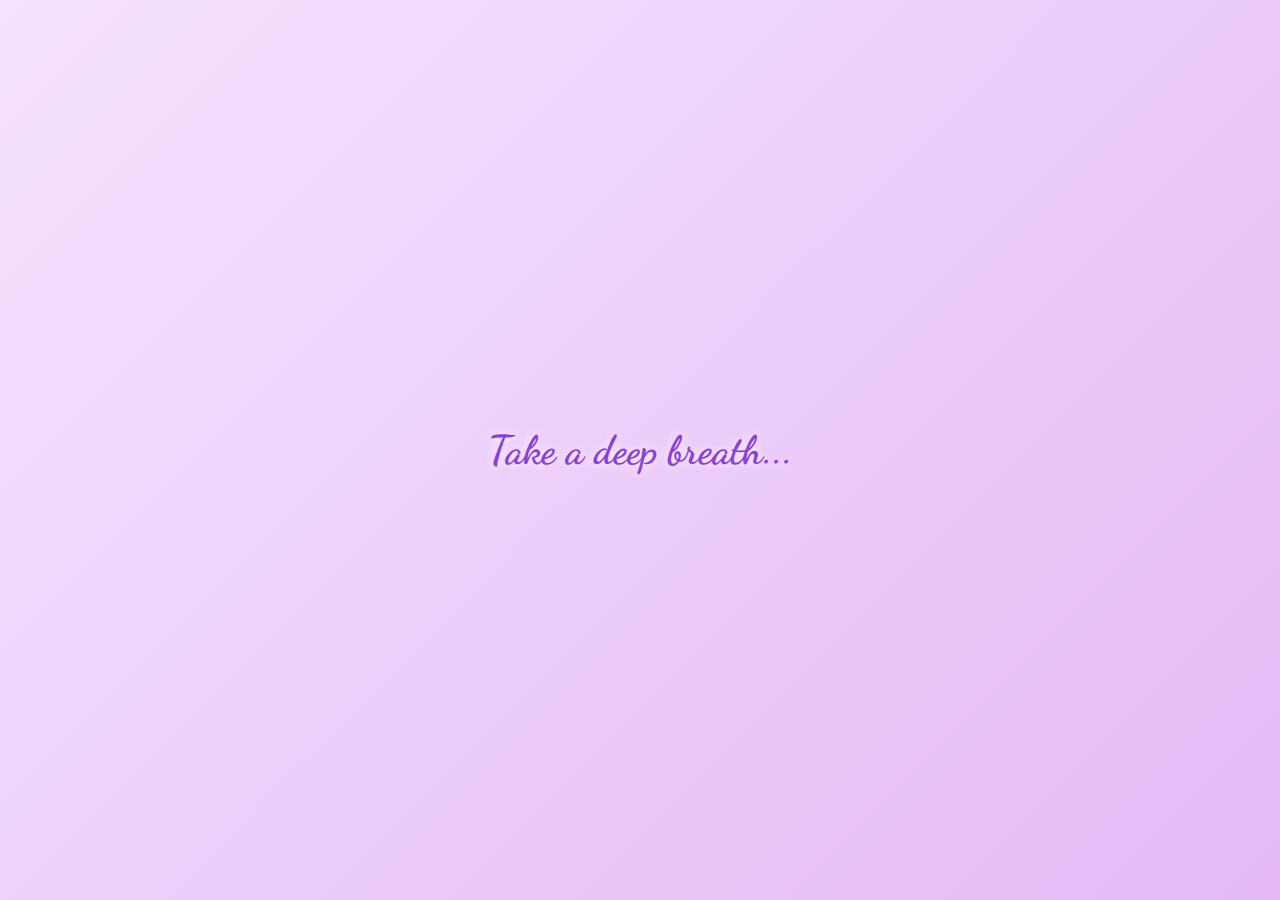
<file: index.html>
<!DOCTYPE html>
<html lang="en">
<head>
  <meta charset="UTF-8" />
  <meta name="viewport" content="width=device-width, initial-scale=1.0" />
  <title>Take a Deep Breath...</title>
  <link rel="stylesheet" href="style.css" />
</head>
<body>
  <!-- Step 1: Loading Screen -->
  <div id="loader" class="screen">
    <h1 class="fade-in">Take a deep breath...</h1>
  </div>

  <!-- Step 2: First Popup -->
  <div id="popup1" class="popup">
    <h2>Wanna know a secret? 💌</h2>
    <button onclick="showPopup2()">Click here to know</button>
  </div>

  <!-- Step 3: Love Question Popup -->
  <div id="popup2" class="popup">
    <h2>Do you love me? 💖</h2>
    <button onclick="handleAnswer('yes')">Yes</button>
    <button onclick="handleAnswer('no')">No</button>
  </div>

  <!-- Step 4: Guilt Trap Message -->
  <div id="popup3" class="popup">
    <h2>Aww, don’t lie 🥺</h2>
    <p>You know you do!</p>
    <button onclick="goBackToLoveQuestion()">Go Back</button>
  </div>

  <!-- Step 5: Surprise Popup -->
  <div id="popup4" class="popup">
    <h2>Yayyy! 💕</h2>
    <p>You just made my heart smile 💓</p>
    <button onclick="goToPuzzle()">Ready for a surprise?</button>
  </div>

  <script src="index.js"></script>
</body>
</html>
</file>
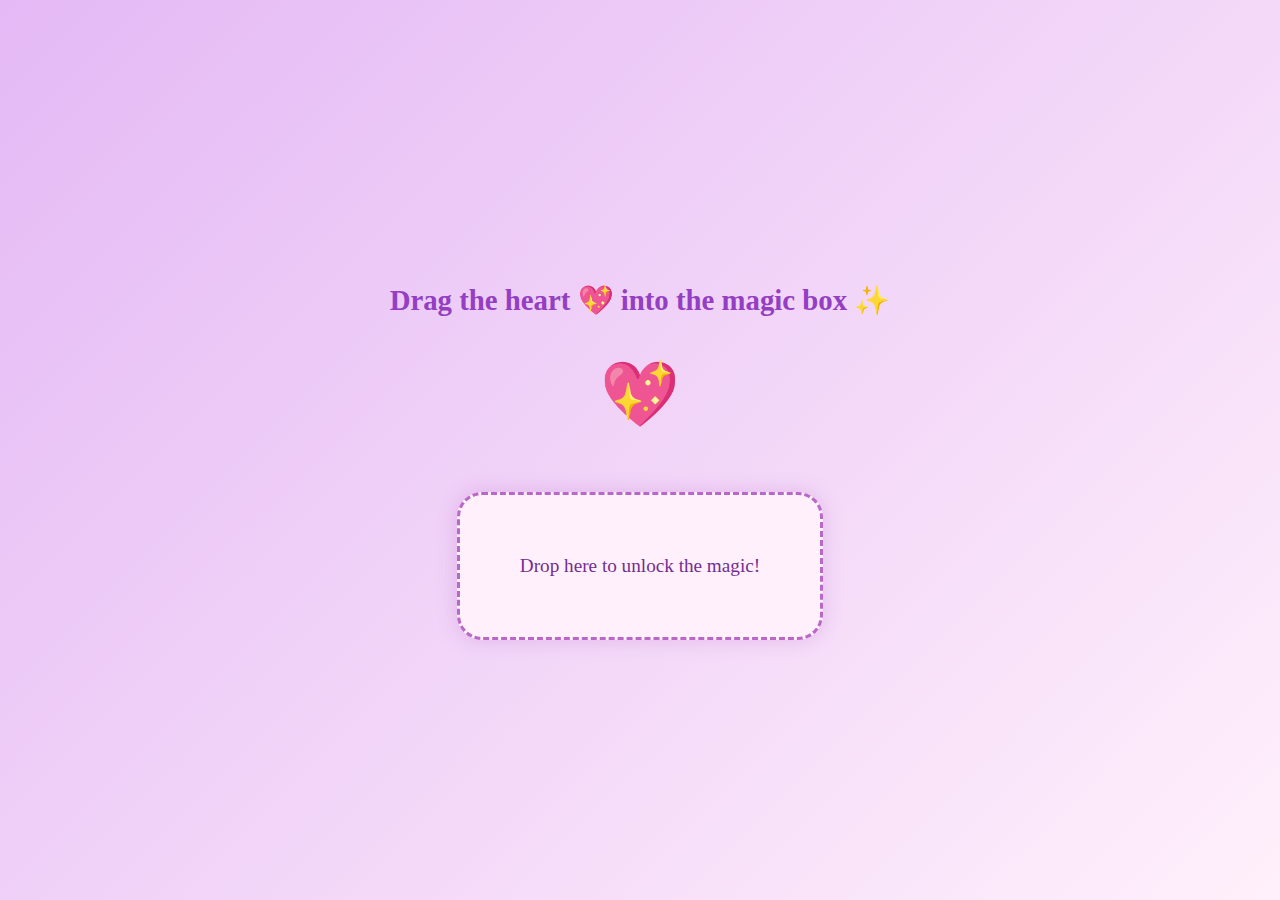
<file: puzzle.html>
<!DOCTYPE html>
<html lang="en">
<head>
  <meta charset="UTF-8" />
  <meta name="viewport" content="width=device-width, initial-scale=1.0" />
  <title>Unlock the Surprise</title>
  <link rel="stylesheet" href="puzzle.css" />
</head>
<body>
  <h2 class="puzzle-heading">Drag the heart 💖 into the magic box ✨</h2>

  <div id="heart" draggable="true" class="heart">💖</div>

  <div id="dropzone" class="dropzone">
    Drop here to unlock the magic!
  </div>

  <script src="puzzle.js"></script>
</body>
</html>
</file>
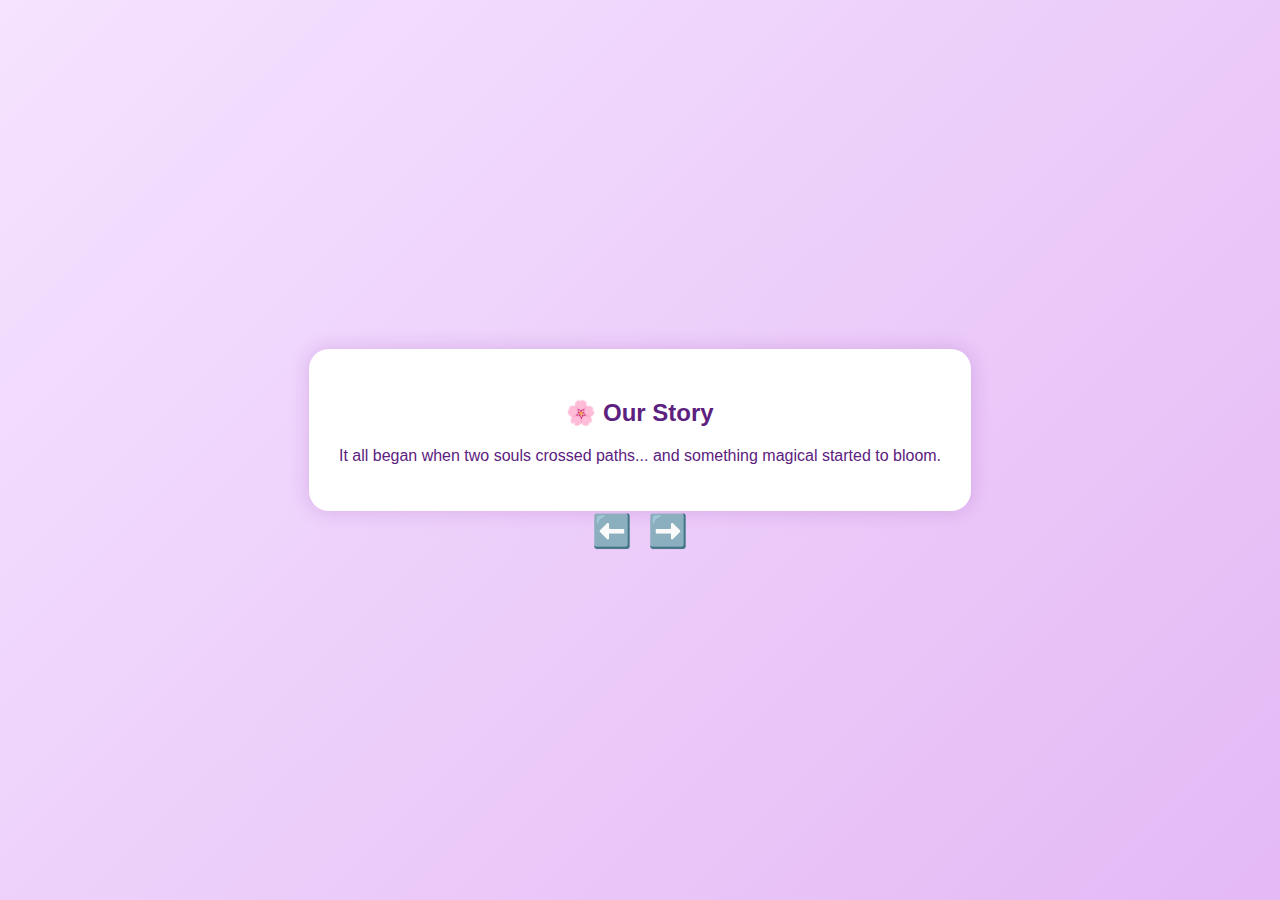
<file: storybook.html>
<!DOCTYPE html>
<html lang="en">
<head>
  <meta charset="UTF-8" />
  <meta name="viewport" content="width=device-width, initial-scale=1.0"/>
  <title>Our Magical Story 🌈</title>
  <link rel="stylesheet" href="storybook.css" />
</head>
<body>
  <div class="slider">

    <!-- 🌸 Our Story -->
    <div class="slide active">
      <h2>🌸 Our Story</h2>
      <p>It all began when two souls crossed paths... and something magical started to bloom.</p>
    </div>

    <!-- 📍 Our Journey -->
    <div class="slide">
      <h2>📍 Our Journey</h2>
      <ul class="timeline">
        <li><span>❤️</span> Our Journey Began <small>February 2022</small></li>
        <li><span>🎬</span> First Movie Together <small>1 March, 2022</small></li>
        <li><span>🤗</span> First Hug <small>8 March, 2022</small></li>
        <li><span>✈️</span> First Trip Together <small>5 May, 2022</small></li>
        <li><span>😢</span> First Fight & Patch-up <small>10 August, 2022</small></li>
        <li><span>🎄</span> First Christmas Together <small>25 December, 2022</small></li>
      </ul>
    </div>

    <!-- ⏳ Our Time Together -->
    <div class="slide">
      <h2>⏳ Our Time Together</h2>
      <div class="counter-box">
        <h3>As Friends</h3>
        <div class="counter">5 <span>Months</span> 6 <span>Days</span></div>
        <h3>As a Couple</h3>
        <div class="counter">3 <span>Months</span> 3 <span>Days</span> 16 <span>Hours</span></div>
        <p class="note">Every moment with you is a treasure! 💖</p>
      </div>
    </div>

    <!-- 📸 Memorable Moments -->
    <div class="slide">
      <h2>📸 Memorable Moments</h2>
      <div class="photo-grid">
        <img src="img1.jpg" alt="memory 1" />
        <img src="img1.jpg" alt="memory 2" />
        <img src="img1.jpg" alt="memory 3" />
        <img src="img1.jpg" alt="memory 4" />
        <img src="img1.jpg" alt="memory 5" />
        <img src="img1.jpg" alt="memory 6" />
      </div>
    </div>

    <!-- 💌 A Special Message -->
    <div class="slide">
      <h2>💌 A Special Message</h2>
      <div class="letter">
        <p>From the very first moment our paths crossed, life has felt more beautiful, more exciting, and more meaningful...</p>
        <p>You bring light even in the darkest days. Through ups and downs, laughter and tears — you’ve been my favorite part of every day.</p>
        <p class="signature">Forever yours,<br/>💖</p>
      </div>
    </div>

    <!-- 🌈 Our Story Continues -->
    <div class="slide">
      <h2>🌈 Our Story Continues</h2>
      <p>This is just a chapter — we have so many pages left to write together. Forever yours.</p>
    </div>

    <!-- Navigation Controls -->
    <div class="controls">
      <button onclick="prevSlide()">⬅️</button>
      <button onclick="nextSlide()">➡️</button>
    </div>
  </div>

  <script src="storybook.js"></script>
</body>
</html>
</file>
<file: style.css>
@import url('https://fonts.googleapis.com/css2?family=Dancing+Script&display=swap');

body {
  margin: 0;
  padding: 0;
  font-family: 'Dancing Script', cursive;
  background: linear-gradient(135deg, #f5e3ff, #e4b9f5);
  overflow: hidden;
  height: 100vh;
  display: flex;
  align-items: center;
  justify-content: center;
}

/* 🌬️ Loading Screen */
#loader {
  text-align: center;
}

.fade-in {
  font-size: 2.5rem;
  color: #8b3de4;
  animation: fadeIn 2.5s ease-in-out forwards, shimmer 5s infinite;
  text-shadow: 0 0 8px #fff;
}

@keyframes fadeIn {
  from { opacity: 0; transform: scale(0.9); }
  to { opacity: 1; transform: scale(1); }
}

@keyframes shimmer {
  0%, 100% { color: #8b3de4; }
  50% { color: #c577f5; }
}

/* 💌 Popup Base Style */
.popup {
  position: absolute;
  top: 50%;
  left: 50%;
  transform: translate(-50%, -50%) scale(0.9);
  background: #fef6ff;
  padding: 2rem;
  border-radius: 25px;
  box-shadow: 0 0 25px rgba(191, 148, 255, 0.4);
  text-align: center;
  opacity: 0;
  pointer-events: none;
  transition: all 0.4s ease;
  max-width: 90%;
  width: 320px;
}

.popup.show {
  opacity: 1;
  pointer-events: all;
  transform: translate(-50%, -50%) scale(1);
}
.hidden {
  display: none;
}

.popup h2 {
  margin: 0;
  font-size: 1.9rem;
  color: #7a1fa2;
}

.popup p {
  font-size: 1.2rem;
  color: #555;
}

/* 💫 Magical Button Style */
.popup button {
  background: linear-gradient(135deg, #d7a7ff, #b96fff);
  color: #fff;
  border: none;
  padding: 0.8rem 1.7rem;
  border-radius: 30px;
  font-size: 1.05rem;
  cursor: pointer;
  box-shadow: 0 4px 15px rgba(155, 89, 182, 0.4);
  transition: transform 0.3s ease, box-shadow 0.3s ease;
}

.popup button:hover {
  transform: scale(1.08);
  box-shadow: 0 6px 25px rgba(155, 89, 182, 0.5);
}

.hidden {
  display: none;
}
</file>
<file: puzzle.css>
body {
  margin: 0;
  padding: 0;
  background: linear-gradient(135deg, #e4b9f5, #fff0fb);
  font-family: 'Dancing Script', cursive;
  display: flex;
  flex-direction: column;
  align-items: center;
  justify-content: center;
  height: 100vh;
  text-align: center;
}

.puzzle-heading {
  font-size: 1.8rem;
  color: #943fc3;
  margin-bottom: 40px;
}

.heart {
  font-size: 4rem;
  cursor: grab;
  transition: transform 0.2s ease;
}

.heart:active {
  transform: scale(1.1);
}

.dropzone {
  margin-top: 60px;
  padding: 60px;
  border: 3px dashed #ba68c8;
  border-radius: 25px;
  background: #fff0fb;
  box-shadow: 0 0 20px rgba(186, 104, 200, 0.3);
  font-size: 1.2rem;
  color: #722e92;
}
</file>
<file: storybook.css>
/* General Styles */
body {
  margin: 0;
  padding: 0;
  font-family: 'Comic Sans MS', cursive, sans-serif;
  background: linear-gradient(135deg, #f5e3ff, #e4b9f5);
  color: #5c217e;
  overflow: hidden;
  text-align: center;
}

.slider {
  width: 100%;
  height: 100vh;
  display: flex;
  flex-direction: column;
  justify-content: center;
  align-items: center;
  position: relative;
  padding: 20px;
  box-sizing: border-box;
}

.slide {
  display: none;
  max-width: 90%;
  background: white;
  border-radius: 20px;
  padding: 30px;
  box-shadow: 0 0 20px rgba(123, 31, 162, 0.2);
  animation: fadeIn 0.6s ease-in-out;
}

.slide.active {
  display: block;
}

@keyframes fadeIn {
  from { opacity: 0; transform: scale(0.95); }
  to { opacity: 1; transform: scale(1); }
}


  controls {
  position: absolute;
  top: 50%;
  left: 0;
  right: 0;
  width: 100%;
  display: flex;
  justify-content: space-between;
  transform: translateY(-50%);
  padding: 0 20px;
  box-sizing: border-box;
  pointer-events: none;
}

.controls button {
  pointer-events: all;
  font-size: 32px;
  background: transparent;
  color: #9c27b0;
  border: none;
  cursor: pointer;
  transition: transform 0.2s, color 0.3s;
}

.controls button:hover {
  color: #6a1b9a;
  transform: scale(1.2);
}


/* Timeline List */
.timeline {
  list-style: none;
  padding: 0;
  margin-top: 30px;
}
.timeline li {
  background: #ffe9fb;
  padding: 15px;
  margin-bottom: 12px;
  border-radius: 12px;
  font-size: 18px;
  box-shadow: 0 2px 5px rgba(0,0,0,0.1);
  display: flex;
  align-items: center;
  justify-content: space-between;
}
.timeline li span {
  margin-right: 10px;
  font-size: 20px;
}
.timeline li small {
  font-size: 14px;
  color: #a15ba4;
}

/* Counter Box */
.counter-box {
  background: #fbe9ff;
  padding: 20px;
  border-radius: 20px;
  margin-top: 20px;
  font-size: 18px;
}
.counter {
  font-size: 24px;
  margin: 10px 0;
}
.counter span {
  font-size: 14px;
  margin: 0 5px;
  color: #8332a1;
}
.note {
  margin-top: 20px;
  color: #7c1b8f;
  font-style: italic;
}

/* Photo Grid */
/* Photo Grid (Updated with Zoom & Highlight) */
.photo-grid {
  display: grid;
  grid-template-columns: repeat(3, 1fr);
  gap: 10px;
  margin-top: 20px;
}

.photo-grid img {
  width: 100%;
  border-radius: 12px;
  box-shadow: 0 2px 8px rgba(0,0,0,0.1);
  cursor: pointer;
  transition: transform 0.3s ease, box-shadow 0.3s ease, border 0.3s;
  border: 3px solid transparent;
}

.photo-grid img:hover {
  transform: scale(1.05);
  box-shadow: 0 6px 12px rgba(0,0,0,0.2);
}

/* Selected Image Effect */
.photo-grid img.active {
  border: 3px solid #cc79ff;
  transform: scale(1.1);
  z-index: 1;
}


/* Letter Message */
.letter {
  max-width: 600px;
  margin: 0 auto;
  text-align: left;
  background: #fff0fc;
  padding: 20px;
  border-radius: 15px;
  font-size: 18px;
  line-height: 1.6;
  box-shadow: 0 0 10px rgba(179, 104, 255, 0.2);
}
.signature {
  margin-top: 30px;
  text-align: right;
  font-style: italic;
  color: #d33bc0;
}
</file>
